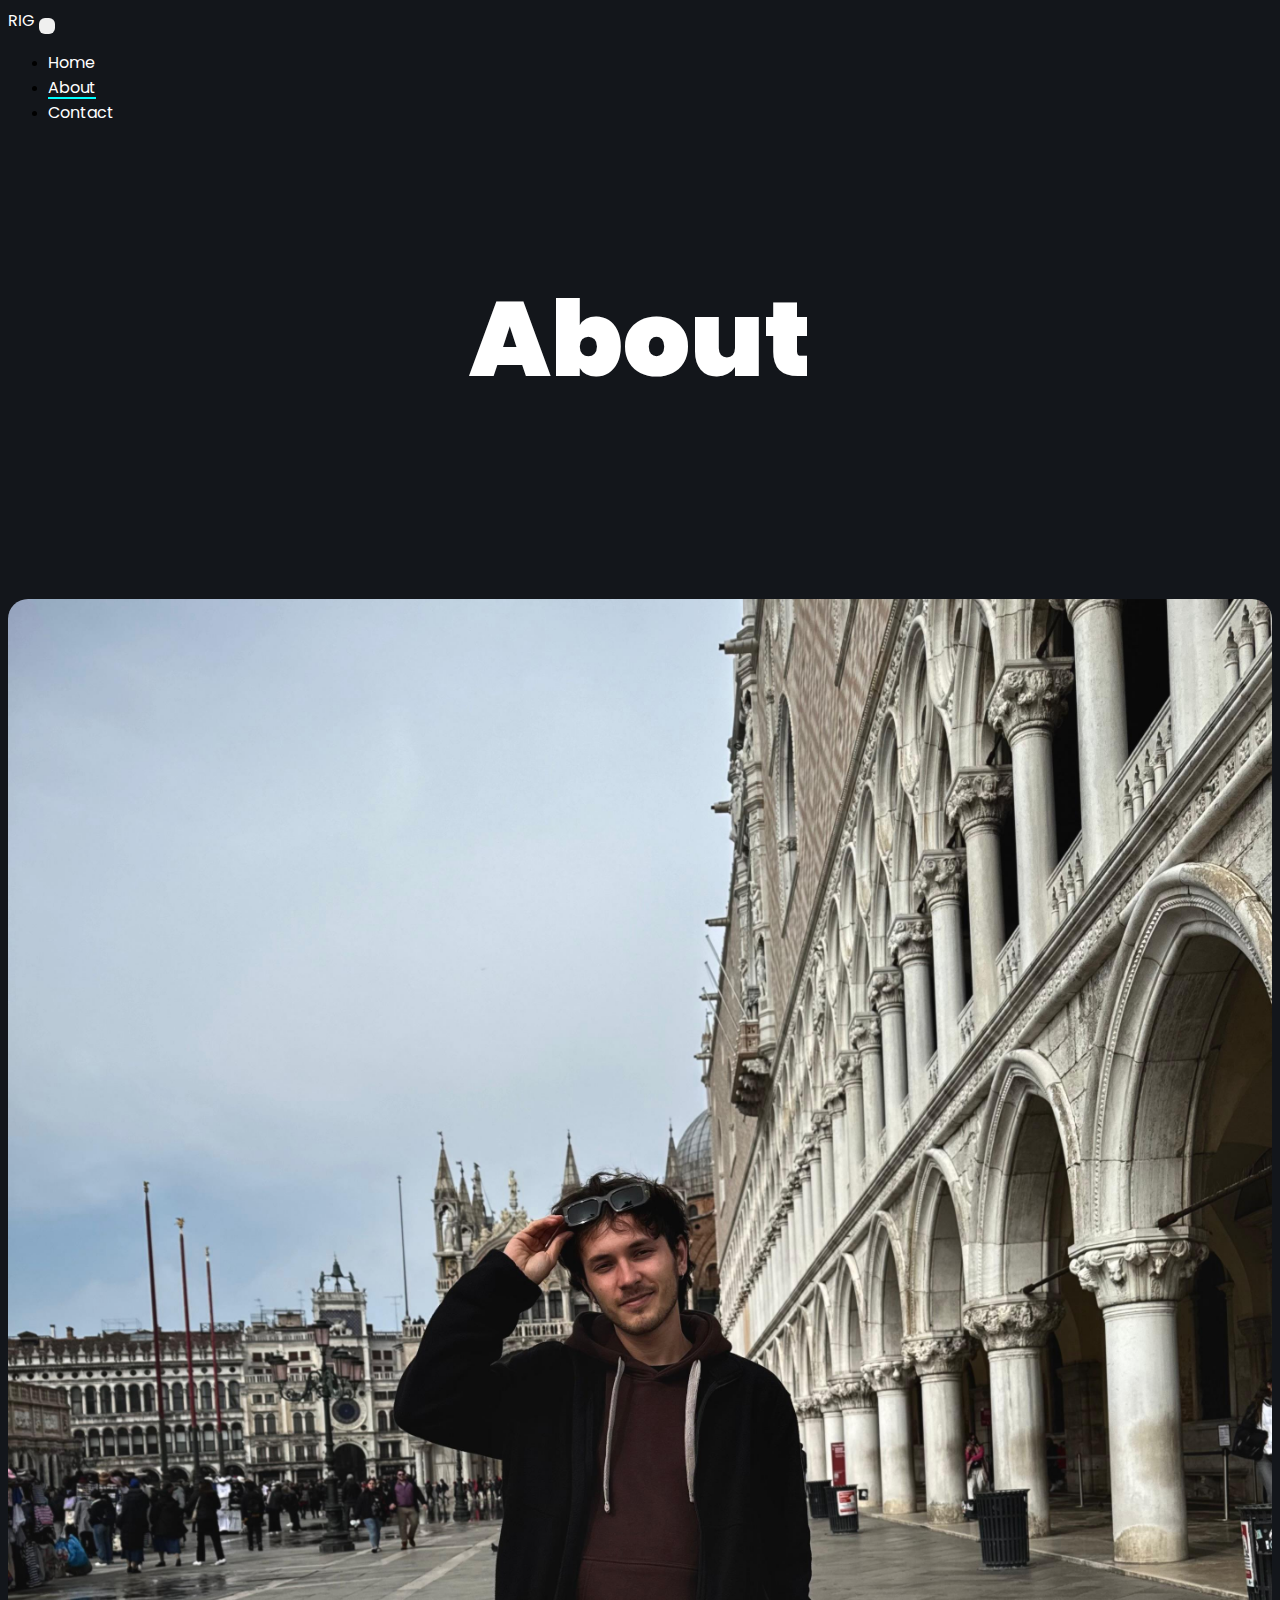
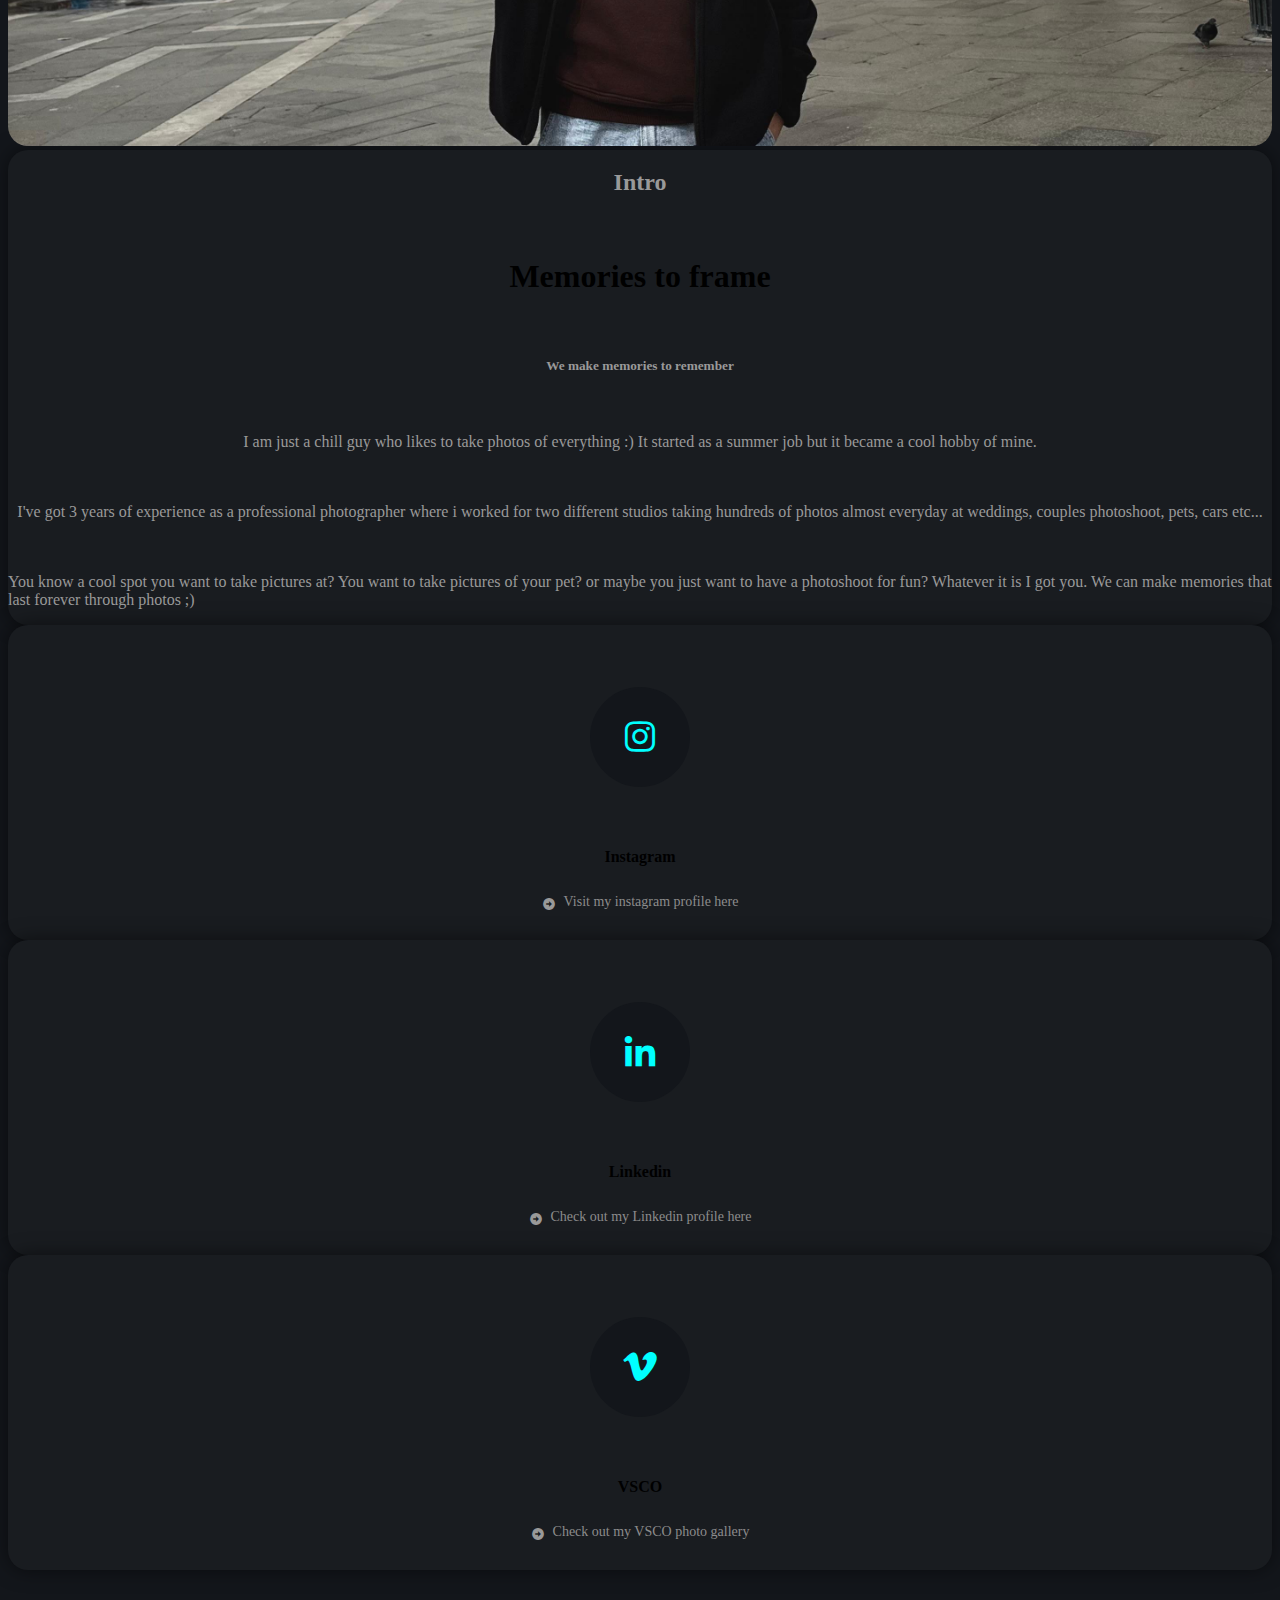
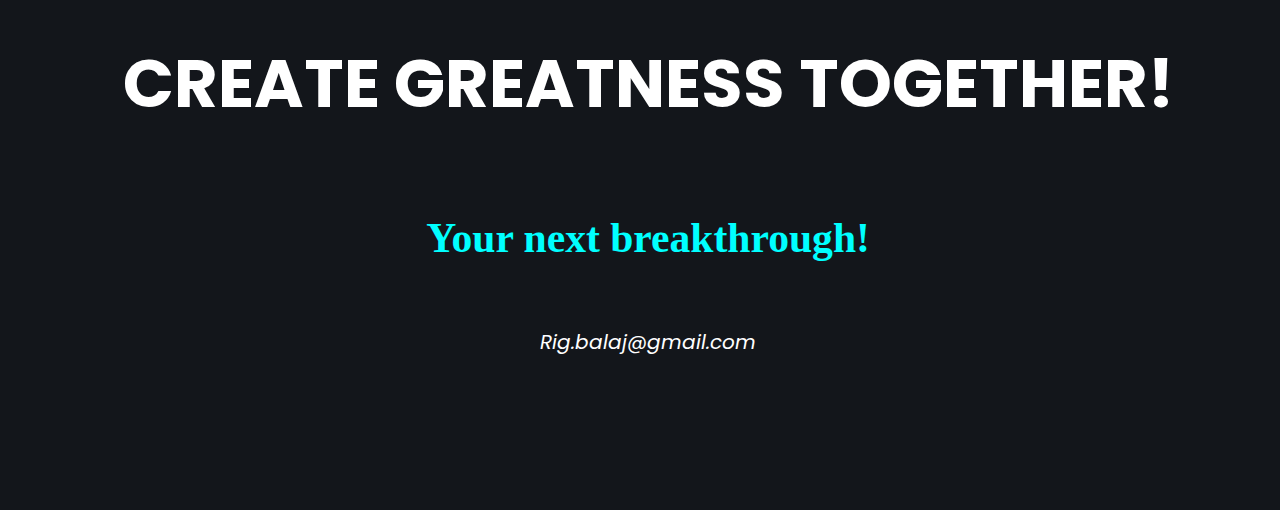
<file: about.html>
<!DOCTYPE html>
<html lang="en">
  <head>
    <meta charset="UTF-8" />
    <meta name="viewport" content="width=device-width, initial-scale=1.0" />
    <title>RIG</title>
    <link rel="stylesheet" href="about.css" />
    <script src="script.js"></script>
    <link
      href="https://cdn.jsdelivr.net/npm/bootstrap@5.3.5/dist/css/bootstrap.min.css"
      rel="stylesheet"
      integrity="sha384-SgOJa3DmI69IUzQ2PVdRZhwQ+dy64/BUtbMJw1MZ8t5HZApcHrRKUc4W0kG879m7"
      crossorigin="anonymous"
    />
    <script
      src="https://cdn.jsdelivr.net/npm/bootstrap@5.3.5/dist/js/bootstrap.bundle.min.js"
      integrity="sha384-k6d4wzSIapyDyv1kpU366/PK5hCdSbCRGRCMv+eplOQJWyd1fbcAu9OCUj5zNLiq"
      crossorigin="anonymous"
    ></script>
    <script
      src="https://cdn.jsdelivr.net/npm/@popperjs/core@2.11.8/dist/umd/popper.min.js"
      integrity="sha384-I7E8VVD/ismYTF4hNIPjVp/Zjvgyol6VFvRkX/vR+Vc4jQkC+hVqc2pM8ODewa9r"
      crossorigin="anonymous"
    ></script>
    <!-- fonts -->
    <link
      href="https://fonts.googleapis.com/css2?family=Poppins&family=Montserrat&family=Raleway&family=Playfair+Display&family=Dancing+Script&display=swap"
      rel="stylesheet"
    />

    <!-- Icons -->
    <link
      href="https://unpkg.com/boxicons@2.1.4/css/boxicons.min.css"
      rel="stylesheet"
    />

    <!-- animation -->
    <link
    rel="stylesheet"
    href="https://cdnjs.cloudflare.com/ajax/libs/animate.css/4.1.1/animate.min.css"
  />
  </head>
  <body>
    <div class="cursor-dot" data-cursor-dot></div>
    <div class="cursor-outline" data-cursor-outline></div>
    <nav class="navbar navbar-expand-sm">
      <div class="container-fluid">
        <!-- Logo -->
        <a class="nav-link fw-bold fs-4" href="./index.html"
          >RIG</a
        >

        <!-- Toggle Button for Mobile -->
        <button
          class="navbar-toggler custom-toggler"
          type="button"
          id="navbarToggle"
        >
          <span class="navbar-toggler-icon"></span>
        </button>

        <!-- Desktop Nav Items -->
        <div
          class="collapse navbar-collapse justify-content-center desktop-nav"
        >
          <ul class="navbar-nav gap-4">
            <li class="nav-item">
              <a class="nav-link" href="./index.html">Home</a>
            </li>
            <li class="nav-item">
              <a class="nav-link active" href="./about.html"
                >About</a
              >
            </li>
            <li class="nav-item">
              <a class="nav-link" href="./contact.html">Contact</a>
            </li>
          </ul>
        </div>
      </div>

      <!-- Mobile Nav -->

      <div class="mobile-nav" id="mobileNav">
        <ul class="navbar-nav">
          <li class="mobile-nav-item">
            <a class="mobile-nav-link" href="./index.html"
              >Home</a
            >
          </li>
          <li class="mobile-nav-item">
            <a class="mobile-nav-link active" href="./about.html"
              >About</a
            >
          </li>
          <li class="mobile-nav-item">
            <a class="mobile-nav-link" href="./contact.html">Contact</a>
          </li>
        </ul>
      </div>
    </nav>

    <div class="container-fluid">
      <div class="row">
        <div class="col-12 col-sm-12 col-md-12 col-lg-12 col-xl-12">
          <h1 class="banner">
            <span>About</span>
          </h1>
        </div>
      </div>
    </div>

    <div class="container">
      <div class="row justify-content-center g-5">
        <div class="col-md-6 d-flex">
          <div class="img-div">
            <img
              src="./Images/aboutimg.jpg"
              alt="Profile"
              class="img-fluid h-100"
            />
          </div>
        </div>

        <div class="col-md-6 d-flex">
          <div class="card-style text-white p-4 p-md-5">
            <h2 class="fs-4 fs-md-3 fs-lg-2">Intro</h2>
            <h1 class="fs-2 fs-md-1">Memories to frame</h1>
            <h5 class="fs-6 fs-md-5">We make memories to remember</h5>
            <p class="fs-6">
              I am just a chill guy who likes to take photos of everything :) It
              started as a summer job but it became a cool hobby of mine.
            </p>
            <p class="fs-6">
              I've got 3 years of experience as a professional photographer where i worked for two different studios taking hundreds of photos almost everyday at weddings, couples photoshoot, pets, cars etc... 
            </p>
            <p class="fs-6">
              You know a cool spot you want to take pictures at?
              You want to take pictures of your pet? or maybe you just want to have a photoshoot for fun?
              Whatever it is I got you. We can make memories that last forever through photos ;)
            </p>
          </div>
        </div>
      </div>
    </div>

    <div class="container mt-5">
      <div class="row justify-content-center g-5">
        <div class="col-md-4">
          <div class="social-card animate__backInLeft">
            <figure class="circle-icon">
              <i class="bx bxl-instagram"></i>
            </figure>
            <h4 class="text-white">Instagram</h4>
            <a href="https://www.instagram.com/rigonbalaj_/" target="_blank"
              ><i class="bx bxs-right-arrow-circle righticon"></i
              ><span class="link-text"
                >Visit my instagram profile here
                <span class="underline"></span></span
            ></a>
          </div>
        </div>
        <div class="col-md-4">
          <div class="social-card animate__backInUp">
            <figure class="circle-icon">
              <i class="bx bxl-linkedin"></i>
            </figure>
            <h4 class="text-white">Linkedin</h4>
            <a
              href="https://www.linkedin.com/in/rigon-balaj-050357275?trk=people-guest_people_search-card"
              target="_blank"
              ><i class="bx bxs-right-arrow-circle righticon"></i
              ><span class="link-text"
                >Check out my Linkedin profile here
                <span class="underline"></span></span
            ></a>
          </div>
        </div>
        <div class="col-md-4">
          <div class="social-card animate__backInRight">
            <figure class="circle-icon">
              <i class="bx bxl-vimeo"></i>
            </figure>
            <h4 class="text-white">VSCO</h4>
            <a href="https://vsco.co/rigiblj/gallery" target="_blank">
              <i class="bx bxs-right-arrow-circle righticon"></i>
              <span class="link-text">
                Check out my VSCO photo gallery
                <span class="underline"></span>
              </span>
            </a>
          </div>
        </div>
      </div>
    </div>

    <!-- Footer -->
<div class="container-fluid">
  <div class="row">
    <div class="footer col">
      <h1>CREATE GREATNESS TOGETHER!</h1>
      <h2>Your next breakthrough!</h2>
      <a href="#" class="email">Rig.balaj@gmail.com</a>
    </div>
  </div>
</div>
  </body>
</html>
</file>
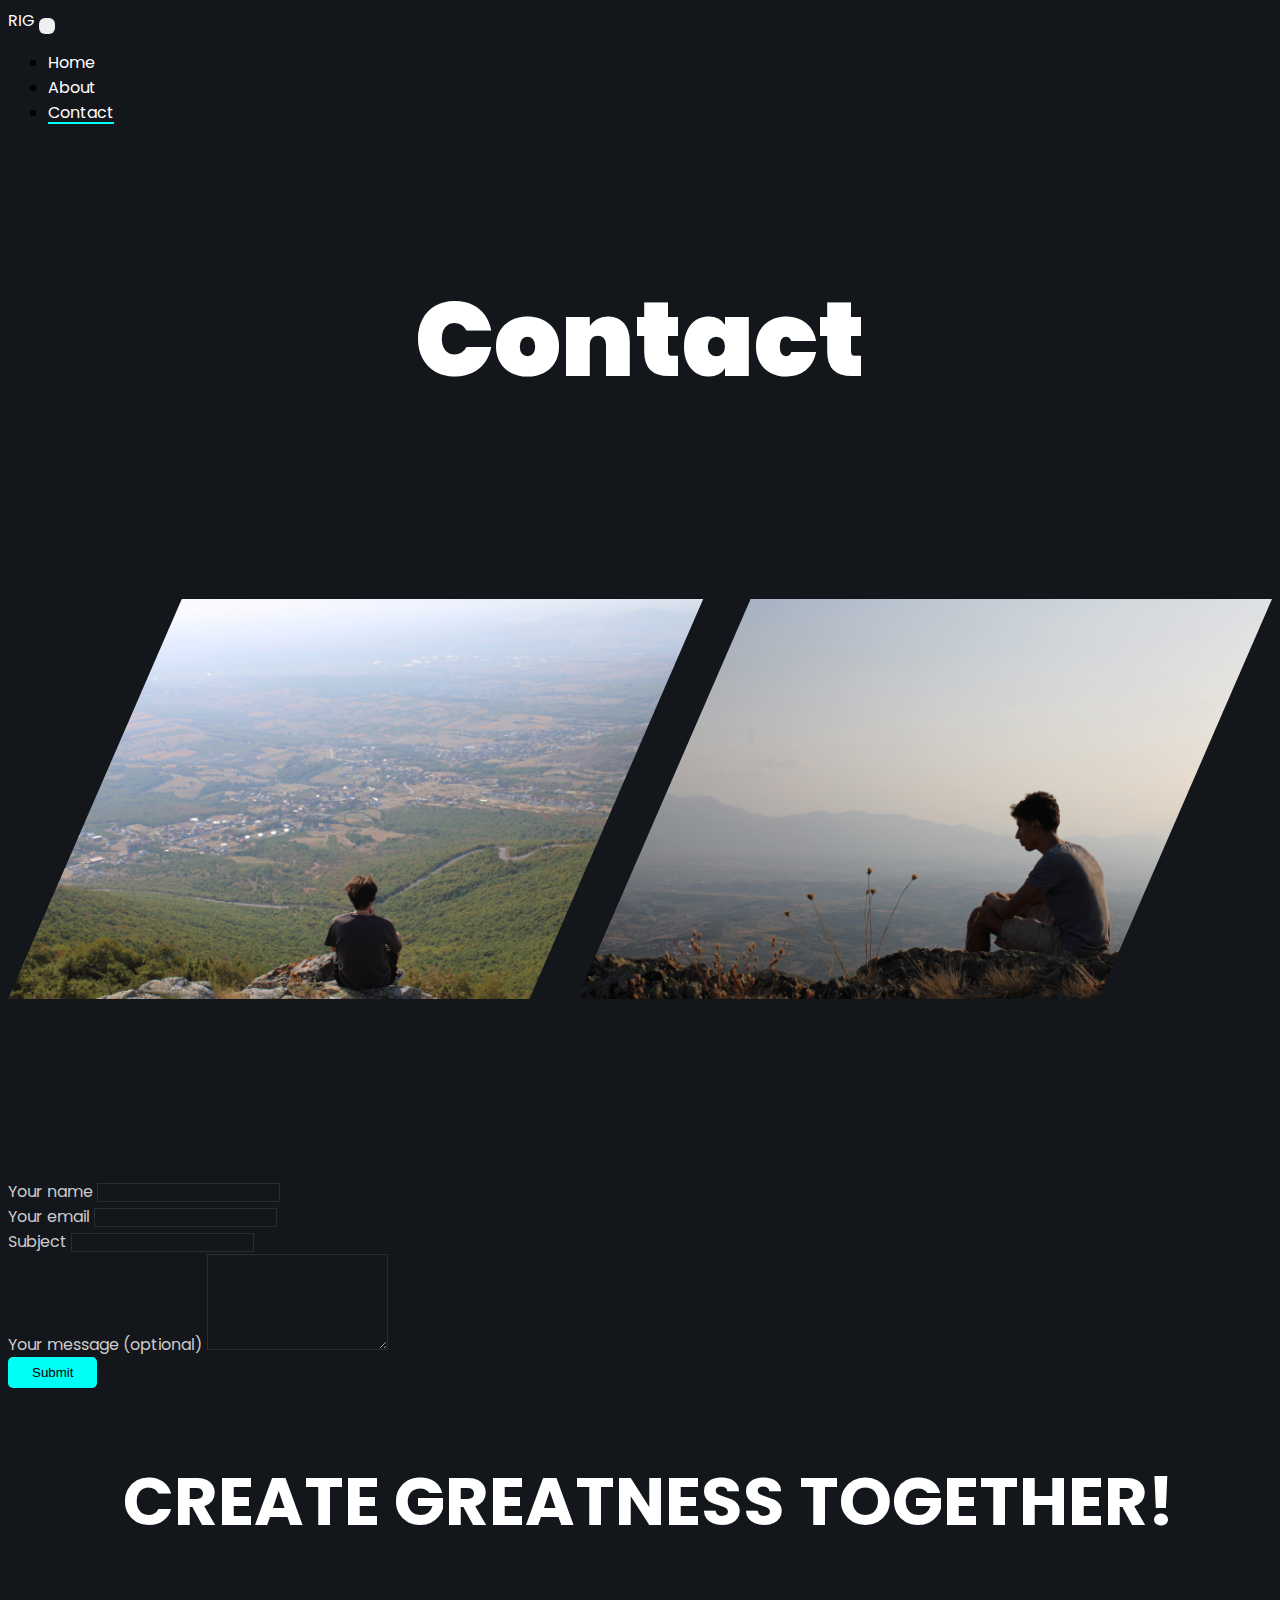
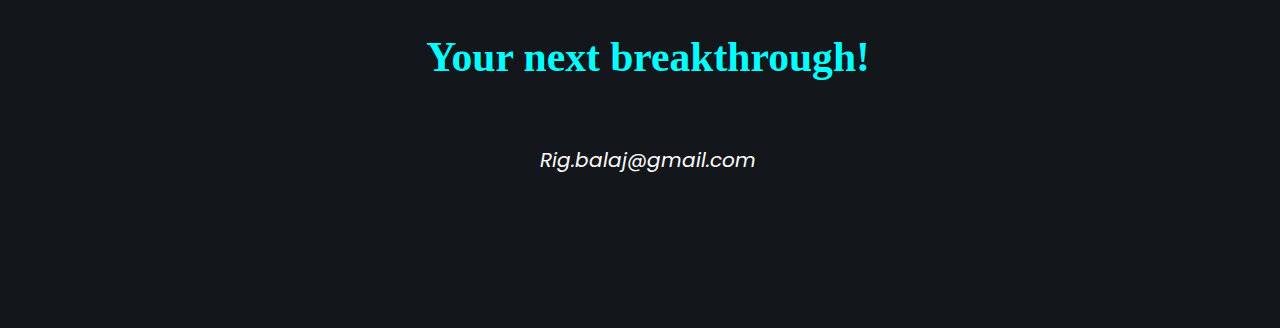
<file: contact.html>
<!DOCTYPE html>
<html lang="en">
  <head>
    <meta charset="UTF-8" />
    <meta name="viewport" content="width=device-width, initial-scale=1.0" />
    <title>RIG</title>
    <link rel="stylesheet" href="contact.css" />
    <script src="script.js"></script>
    <link
      href="https://cdn.jsdelivr.net/npm/bootstrap@5.3.5/dist/css/bootstrap.min.css"
      rel="stylesheet"
      integrity="sha384-SgOJa3DmI69IUzQ2PVdRZhwQ+dy64/BUtbMJw1MZ8t5HZApcHrRKUc4W0kG879m7"
      crossorigin="anonymous"
    />
    <script
      src="https://cdn.jsdelivr.net/npm/bootstrap@5.3.5/dist/js/bootstrap.bundle.min.js"
      integrity="sha384-k6d4wzSIapyDyv1kpU366/PK5hCdSbCRGRCMv+eplOQJWyd1fbcAu9OCUj5zNLiq"
      crossorigin="anonymous"
    ></script>
    <script
      src="https://cdn.jsdelivr.net/npm/@popperjs/core@2.11.8/dist/umd/popper.min.js"
      integrity="sha384-I7E8VVD/ismYTF4hNIPjVp/Zjvgyol6VFvRkX/vR+Vc4jQkC+hVqc2pM8ODewa9r"
      crossorigin="anonymous"
    ></script>
    <!-- fonts -->
    <link
      href="https://fonts.googleapis.com/css2?family=Poppins&family=Montserrat&family=Raleway&family=Playfair+Display&family=Dancing+Script&display=swap"
      rel="stylesheet"
    />

    <!-- animation -->
    <link
      rel="stylesheet"
      href="https://cdnjs.cloudflare.com/ajax/libs/animate.css/4.1.1/animate.min.css"
    />
  </head>
  <body>
    <div class="cursor-dot" data-cursor-dot></div>
    <div class="cursor-outline" data-cursor-outline></div>
    <nav class="navbar navbar-expand-sm">
      <div class="container-fluid">
        <!-- Logo -->
        <a class="nav-link fw-bold fs-4" href="./index.html"
          >RIG</a
        >

        <!-- Toggle Button for Mobile -->
        <button
          class="navbar-toggler custom-toggler"
          type="button"
          id="navbarToggle"
        >
          <span class="navbar-toggler-icon"></span>
        </button>

        <!-- Desktop Nav Items -->
        <div
          class="collapse navbar-collapse justify-content-center desktop-nav"
        >
          <ul class="navbar-nav gap-4">
            <li class="nav-item">
              <a class="nav-link" href="./index.html">Home</a>
            </li>
            <li class="nav-item">
              <a class="nav-link" href="./about.html">About</a>
            </li>
            <li class="nav-item">
              <a class="nav-link active" href="./contact.html"
                >Contact</a
              >
            </li>
          </ul>
        </div>
      </div>

      <!-- Mobile Nav -->

      <div class="mobile-nav" id="mobileNav">
        <ul class="navbar-nav">
          <li class="mobile-nav-item">
            <a class="mobile-nav-link" href="./index.html"
              >Home</a
            >
          </li>
          <li class="mobile-nav-item">
            <a class="mobile-nav-link" href="./about.html"
              >About</a
            >
          </li>
          <li class="mobile-nav-item">
            <a
              class="mobile-nav-link active"
              href="./contact.html"
              >Contact</a
            >
          </li>
        </ul>
      </div>
    </nav>

    <div class="container-fluid">
      <div class="row">
        <div class="col-12 col-sm-12 col-md-12 col-lg-12 col-xl-12">
          <h1 class="banner">
            <span>Contact</span>
          </h1>
        </div>
      </div>
    </div>

    <div class="container">
      <div class="row justify-content-center">
        <div class="angled-images-container">
          <div class="image-wrapper left-img animate__animated animate__slideInLeft">
            <img src="./Images/contact1.JPG" alt="Person 1"/>
          </div>
          <div class="image-wrapper right-img animate__animated animate__slideInRight">
            <img src="./Images/contact2.JPG" alt="Person 2" />
          </div>
        </div>
      </div>
    </div>


    <div class="container-fluid form-container" >
      <div class="row justify-content-center">
          <div class="col-md-8 col-lg-6">
              <form id="contactForm">
                  <div class="mb-3 animation">
                      <label for="name" class="form-label">Your name</label>
                      <input type="text" id="name" class="form-control" required>
                  </div>

                  <div class="mb-3 animation">
                      <label for="email" class="form-label">Your email</label>
                      <input type="email" id="email" class="form-control" required>
                  </div>

                  <div class="mb-3 animation">
                      <label for="subject" class="form-label">Subject</label>
                      <input type="text" id="subject" class="form-control" required>
                  </div>

                  <div class="mb-3 animation">
                      <label for="message" class="form-label">Your message (optional)</label>
                      <textarea id="message" rows="6" class="form-control"></textarea>
                  </div>

                  <button type="submit" class="submit-btn animation">Submit</button>
              </form>
          </div>
      </div>
  </div>
   

  <div class="container-fluid">
    <div class="row">
      <div class="footer col">
        <h1>CREATE GREATNESS TOGETHER!</h1>
        <h2>Your next breakthrough!</h2>
        <a href="#" class="email">Rig.balaj@gmail.com</a>
      </div>
    </div>
  </div>
  </body>
</html>
</file>
<file: about.css>
body {
  background-color: #13161b !important;
}

/* NavBar CSS */

.nav-link {
  color: #ffffff !important;
  text-decoration: none;
  position: relative;
  color: white;
  font-family: "Poppins", sans-serif;
}

/*underline animation on hover */
.nav-link::after {
  content: "";
  position: absolute;
  bottom: 0;
  left: 0;
  width: 0;
  height: 2px;
  background-color: #00ffff;
  transition: width 0.3s ease-out;
}

.nav-link:hover::after {
  width: 100%;
}

/* Add underline for the active nav link */
.nav-link.active::after {
  width: 100%;
  background-color: #00ffff;
}

/* mobile navbar */

.custom-toggler {
  border-radius: 6px;
  padding: 8px;
  border: none !important;
  cursor: pointer;
}

/* White hamburger icon */
.custom-toggler .navbar-toggler-icon {
  background-image: url("data:image/svg+xml;charset=utf8,%3Csvg viewBox='0 0 30 30' xmlns='http://www.w3.org/2000/svg'%3E%3Cpath stroke='white' stroke-width='2' d='M4 7h22M4 15h22M4 23h22'/%3E%3C/svg%3E");
  transition: background-color 0.3s ease;
}

.custom-toggler:hover .navbar-toggler-icon {
  background-image: url("data:image/svg+xml;charset=utf8,%3Csvg viewBox='0 0 30 30' xmlns='http://www.w3.org/2000/svg'%3E%3Cpath stroke='%2300ffff' stroke-width='2' d='M4 7h22M4 15h22M4 23h22'/%3E%3C/svg%3E");
}

#mobileNav {
  display: none;
  flex-direction: column;
}

/* Show only on small screens */
@media (max-width: 575.98px) {
  .desktop-nav {
    display: none !important;
  }

  #mobileNav.show {
    display: flex;
    flex-direction: column;
    justify-content: start;
    width: 100vw;
    height: 30vh;
    margin-top: 2vh;
  }

  .mobile-nav-link {
    color: #ffffff !important;
    text-decoration: none;
    color: white;
    font-family: "Poppins", sans-serif;
  }

  .mobile-nav-item {
    position: relative;
    width: 100vw;
    cursor: pointer;
    text-align: center;
    height: 30px;
  }

  .mobile-nav-item::after {
    content: "";
    position: absolute;
    bottom: 0;
    left: 0;
    width: 100%;
    height: 1px;
    background: linear-gradient(
      to right,
      rgba(104, 104, 104, 0) 0%,
      rgb(63, 63, 63) 50%,
      rgba(104, 104, 104, 0) 100%
    );
  }

  .mobile-nav-item:hover {
    background-color: #00ffff;
  }
}

/* Hide mobile nav on large screens */
@media (min-width: 576px) {
  #mobileNav {
    display: none !important;
  }
}

.banner {
  position: relative;
  margin-top: 15vh;
  margin-bottom: 20vh;
  display: flex;
  justify-content: center;
  animation: backInDown;
  animation-duration: 1s;
}

.banner span {
  color: white;
  font-size: clamp(55px, 7vw + 1rem, 500px);
  font-family: "Poppins", sans-serif;
  font-weight: bolder;
}

.img-div img {
  border-radius: 20px;
  width: 100%;
  height: 100%;
  object-fit: cover;
  animation: backInLeft;
  animation-duration: 1s;
}



.card-style {
  background-color: #191c20;
  border-radius: 20px;
  box-shadow: 0 0 20px rgba(0, 0, 0, 0.5);
  gap: 20px;
  width: auto;
  height: 100%;
  display: flex;
  flex-direction: column;
  justify-content: center;
  align-items: center;
  animation: backInRight;
  animation-duration: 1s;
}
.card-style h5,
h2,
p {
  color: #999999;
}

.social-card {
  background-color: #191c20;
  border-radius: 20px;
  box-shadow: 0 0 20px rgba(0, 0, 0, 0.5);
  display: flex;
  flex-direction: column;
  justify-content: center;
  align-items: center;
  height: 35vh;
  animation: appear linear;
  animation-timeline: view();
  animation-range: entry 0% cover 40%;
}

@keyframes appear {
  from {
    opacity: 0;
    scale: 0.5;
  }
  to {
    opacity: 1;
    scale: 1;
  }
}

.social-card a {
  color: #999999;
  text-decoration: none;
  height: 30px;
  display: flex;
  align-items: center;
  font-size: 14px;
  transition: color 0.3s ease;
  position: relative;
}

.righticon {
  margin-right: 8px;
  margin-top: 3px;
  font-size: 14px;
  transition: color 0.3s ease;
  flex-shrink: 0;
}

.link-text {
  display: inline-block;
  position: relative;
  transition: transform 0.4s ease, font-size 0.4s ease, opacity 0.4s ease;
  opacity: 0.9;
}

/* Underline "reveal" element */
.underline {
  content: "";
  position: absolute;
  left: 0;
  bottom: -2px;
  width: 100%;
  height: 2px;
  background-color: #00ffff;
  transform: scaleX(0);
  transform-origin: left;
  transition: transform 0.3s ease;
}

/* Hover styles */
.social-card a:hover {
  color: white;
}

.social-card a:hover .righticon {
  color: #00ffff;
}

.social-card a:hover .link-text {
  transform: translateX(6px);
  font-size: 15px;
  opacity: 1;
}

/* Animate underline on hover */
.social-card a:hover .link-text .underline {
  transform: scaleX(1);
}



.circle-icon {
    display: flex;
    justify-content: center;
    align-items: center;
    width: 100px; 
    height: 100px; 
    background-color: #13161b;
    border-radius: 50%;
    color: #00ffff;
    font-size: 40px;
    text-align: center;
  }
  

  .footer {
    margin-bottom: 30vh;
    color: white;
    text-align: center;
    display: flex;
    flex-direction: column;
    justify-content: center;
    align-items: center;
    width: 100vw;
    height: 30vh;
    font-family: "Poppins", sans-serif;
  }
  
  .footer h1 {
    font-size: clamp(55px, 4vw + 1rem, 350px);
    font-weight: bolder;
    margin-top: 20vh;
    animation: appear linear;
    animation-timeline: view();
    animation-range: entry 0% cover 40%;
  }
  
  .footer h2 {
    font-size: clamp(30px, 2vw + 1rem, 50px);
    font-family: "Times New Roman", Times, serif;
    color: #00ffff;
    animation: appear linear;
    animation-timeline: view();
    animation-range: entry 0% cover 40%;
  }
  
  .email {
    text-decoration: none;
    font-size: clamp(20px, 1.3vw, 40px);
    color: white;
    font-style: italic;
    margin-top: 30px;
    animation: appear linear;
    animation-timeline: view();
    animation-range: entry 0% cover 30%;
  }
  
  .email:hover {
    color: #00ffff;
    cursor: pointer;
  }
</file>
<file: contact.css>
body {
    background-color: #13161b !important;
    font-family: "Poppins", sans-serif;

  }

  ::selection{
    background-color: #00ffff;
    color: white;
  }
  
  /* NavBar CSS */
  
  .nav-link {
    color: #ffffff !important;
    text-decoration: none;
    position: relative;
    color: white;
    font-family: "Poppins", sans-serif;
  }
  
  /*underline animation on hover */
  .nav-link::after {
    content: "";
    position: absolute;
    bottom: 0;
    left: 0;
    width: 0;
    height: 2px;
    background-color: #00ffff;
    transition: width 0.3s ease-out;
  }
  
  .nav-link:hover::after {
    width: 100%;
  }
  
  /* Add underline for the active nav link */
  .nav-link.active::after {
    width: 100%;
    background-color: #00ffff;
  }
  
  /* mobile navbar */
  
  .custom-toggler {
    border-radius: 6px;
    padding: 8px;
    border: none !important;
    cursor: pointer;
  }
  
  /* White hamburger icon */
  .custom-toggler .navbar-toggler-icon {
    background-image: url("data:image/svg+xml;charset=utf8,%3Csvg viewBox='0 0 30 30' xmlns='http://www.w3.org/2000/svg'%3E%3Cpath stroke='white' stroke-width='2' d='M4 7h22M4 15h22M4 23h22'/%3E%3C/svg%3E");
    transition: background-color 0.3s ease;
  }
  
  .custom-toggler:hover .navbar-toggler-icon {
    background-image: url("data:image/svg+xml;charset=utf8,%3Csvg viewBox='0 0 30 30' xmlns='http://www.w3.org/2000/svg'%3E%3Cpath stroke='%2300ffff' stroke-width='2' d='M4 7h22M4 15h22M4 23h22'/%3E%3C/svg%3E");
  }
  
  #mobileNav {
    display: none;
    flex-direction: column;
  }
  
  /* Show only on small screens */
  @media (max-width: 575.98px) {
    .desktop-nav {
      display: none !important;
    }
  
    #mobileNav.show {
      display: flex;
      flex-direction: column;
      justify-content: start;
      width: 100vw;
      height: 30vh;
      margin-top: 2vh;
    }
  
    .mobile-nav-link {
      color: #ffffff !important;
      text-decoration: none;
      color: white;
      font-family: "Poppins", sans-serif;
    }
  
    .mobile-nav-item {
      position: relative;
      width: 100vw;
      cursor: pointer;
      text-align: center;
      height: 30px;
    }
  
    .mobile-nav-item::after {
      content: "";
      position: absolute;
      bottom: 0;
      left: 0;
      width: 100%;
      height: 1px;
      background: linear-gradient(
        to right,
        rgba(104, 104, 104, 0) 0%,
        rgb(63, 63, 63) 50%,
        rgba(104, 104, 104, 0) 100%
      );
    }
  
    .mobile-nav-item:hover {
      background-color: #00ffff;
    }
  }
  
  /* Hide mobile nav on large screens */
  @media (min-width: 576px) {
    #mobileNav {
      display: none !important;
    }
  }
  
  .banner {
    position: relative;
    margin-top: 15vh;
    margin-bottom: 20vh;
    display: flex;
    justify-content: center;
    animation: zoomIn;
    animation-duration: 2s;
  }

  .banner span {
    color: white;
    font-size: clamp(55px, 7vw + 1rem, 500px);
    font-family: "Poppins", sans-serif;
    font-weight: bolder;
  }

  .angled-images-container {
    display: flex;
    flex-wrap: nowrap;
    width: 100%;
    height: 400px;
  }
  
  .image-wrapper {
    flex: 1;
    overflow: hidden;
    position: relative;
  }

  .image-wrapper img {
    width: 100%;
    height: 100%;
    object-fit: cover;
    display: block;
    clip-path: polygon(25% 0%, 100% 0%, 75% 100%, 0% 100%);
  }

  
  .image-wrapper:not(:first-child) {
    margin-left: -10%;
  }
  
  /* Responsive adjustments */
  @media (max-width: 768px) {
    .angled-images-container {
        flex-direction: row;
      }

      .image-wrapper:not(:first-child) {
        margin-left: -5%;
      }
    
      .left-img img,
      .right-img img {
        clip-path: polygon(0 0, 100% 0, 85% 100%, 0% 100%);
      }
    
      .right-img img {
        clip-path: polygon(15% 0, 100% 0, 100% 100%, 0% 100%);
        margin-left: -5px;
      }
    
      .image-wrapper {
        height: 250px;
      }

      .form-container{
        margin-top: -30vh;
      }
  }
  

   .form-label {
    color: #ccc !important;
    font-weight: 400;
  }

  .form-control {
    background-color: #13161b !important;
    color: #fff !important;
    border: 1px solid #2a2c30 !important;
  }

  .form-control:focus {
    background-color: #13161b !important;
    color: #fff !important;
    border-color: #00fff7 !important;
    box-shadow: none !important;
  }

  .submit-btn {
    background-color: #00fff7 !important;
    color: #000 !important;
    border: none !important;
    padding: 8px 24px;
    border-radius: 5px;
    transition: background-color 0.3s ease;
  }

  .submit-btn:hover {
    background-color: #00d9d2 !important;
  }

  /* Form spacing */
  #contactForm {
    margin-top: 20vh;
  }

  .animation{
    animation: appear linear;
    animation-timeline: view();
    animation-range: entry 0% cover 5%;
  }


  .footer {
    margin-bottom: 30vh;
    color: white;
    text-align: center;
    display: flex;
    flex-direction: column;
    justify-content: center;
    align-items: center;
    width: 100vw;
    height: 30vh;
    font-family: "Poppins", sans-serif;
  }
  
  .footer h1 {
    font-size: clamp(55px, 4vw + 1rem, 350px);
    font-weight: bolder;
    margin-top: 20vh;
    animation: appear linear;
    animation-timeline: view();
    animation-range: entry 0% cover 40%;
  }
  
  .footer h2 {
    font-size: clamp(30px, 2vw + 1rem, 50px);
    font-family: "Times New Roman", Times, serif;
    color: #00ffff;
    animation: appear linear;
    animation-timeline: view();
    animation-range: entry 0% cover 40%;
  }
  
  .email {
    text-decoration: none;
    font-size: clamp(20px, 1.3vw, 40px);
    color: white;
    font-style: italic;
    margin-top: 30px;
    animation: appear linear;
    animation-timeline: view();
    animation-range: entry 0% cover 30%;
  }
  
  .email:hover {
    color: #00ffff;
    cursor: pointer;
  }

  @keyframes appear {
    from {
      opacity: 0;
      scale: 0.5;
    }
    to {
      opacity: 1;
      scale: 1;
    }
  }
</file>
